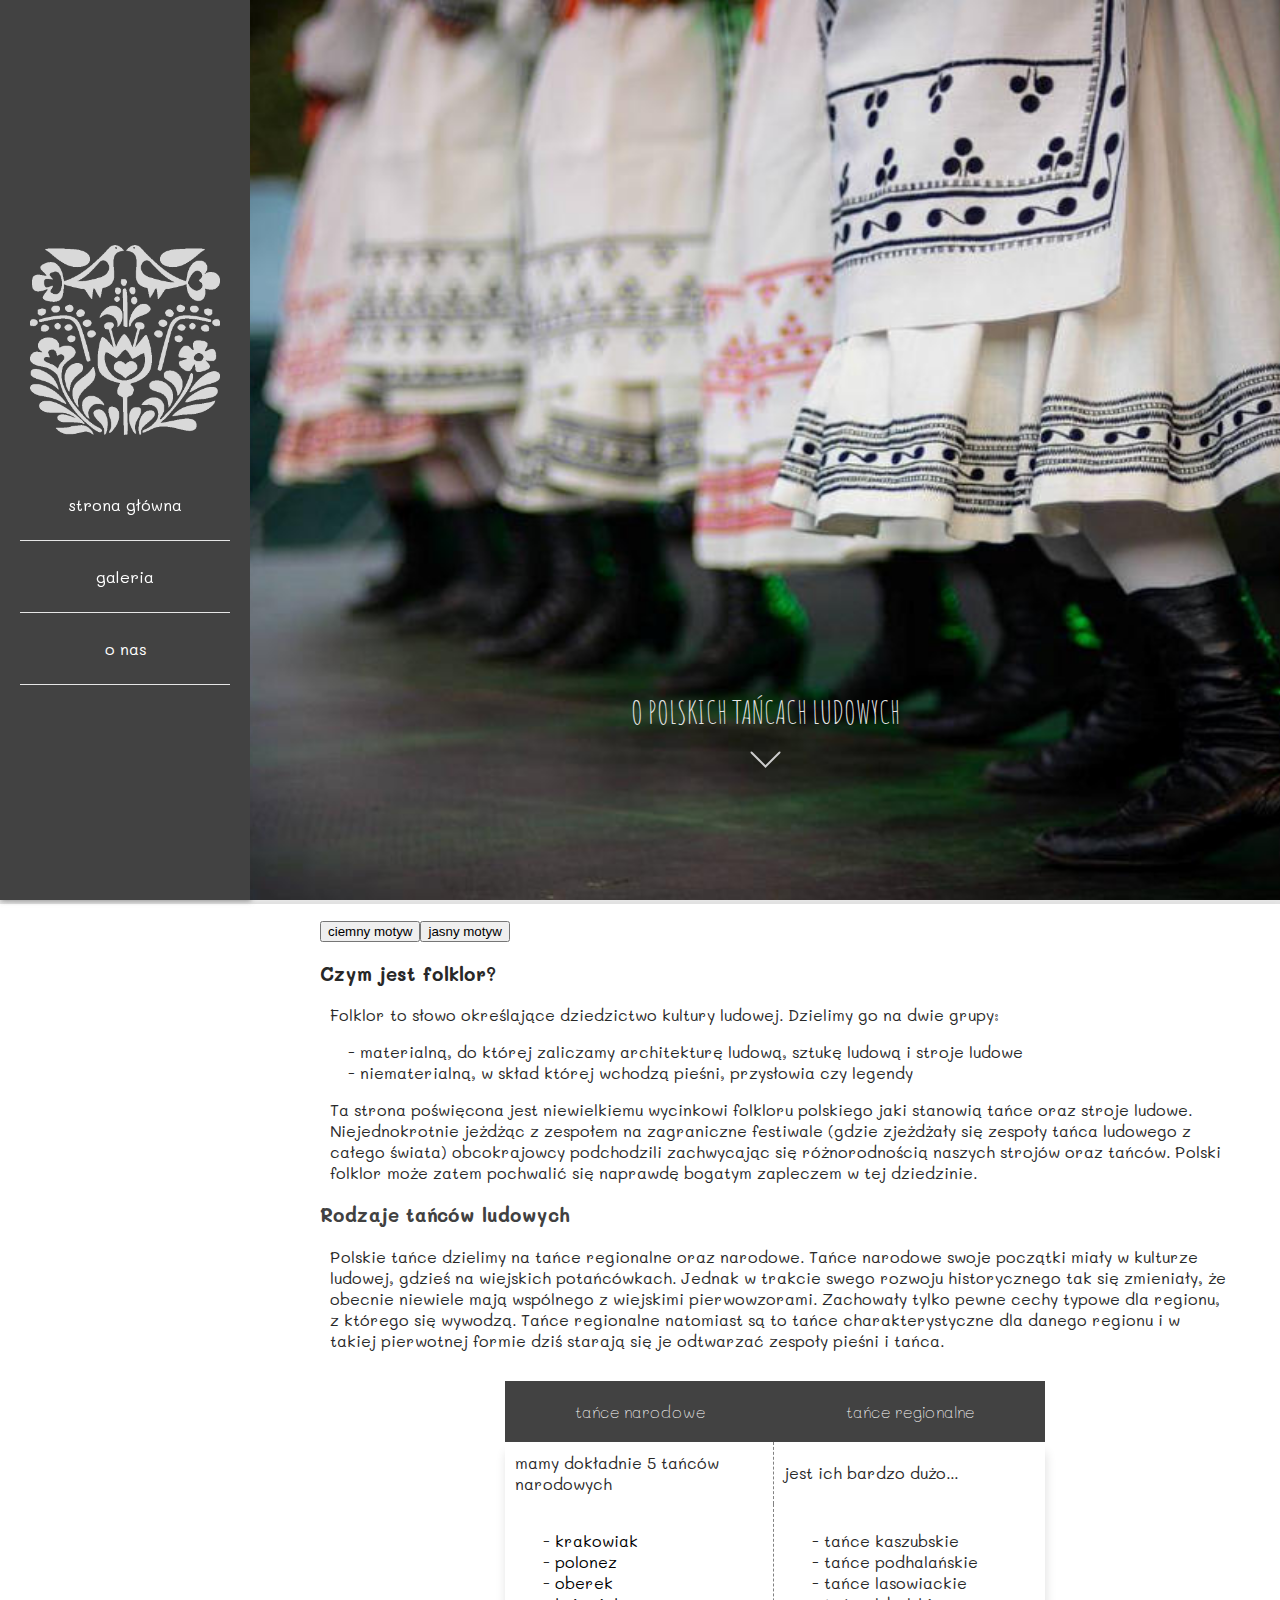
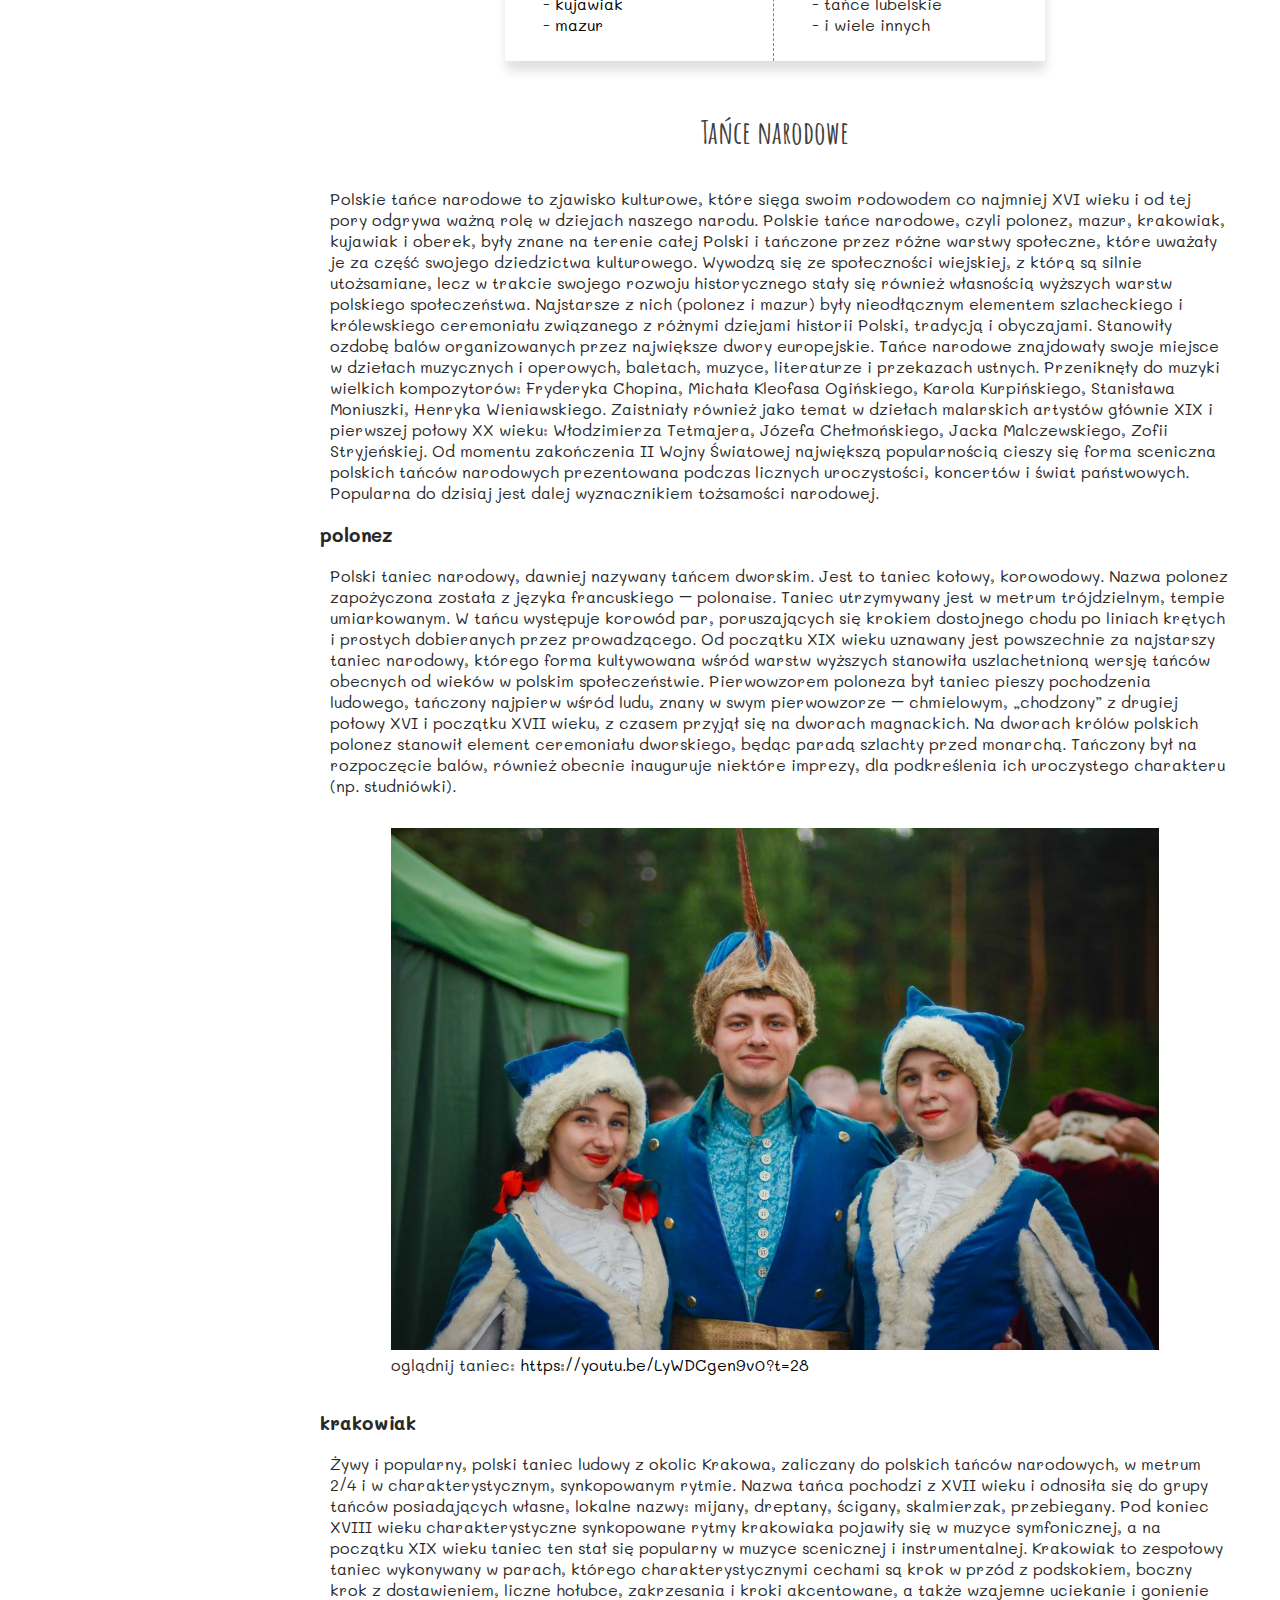
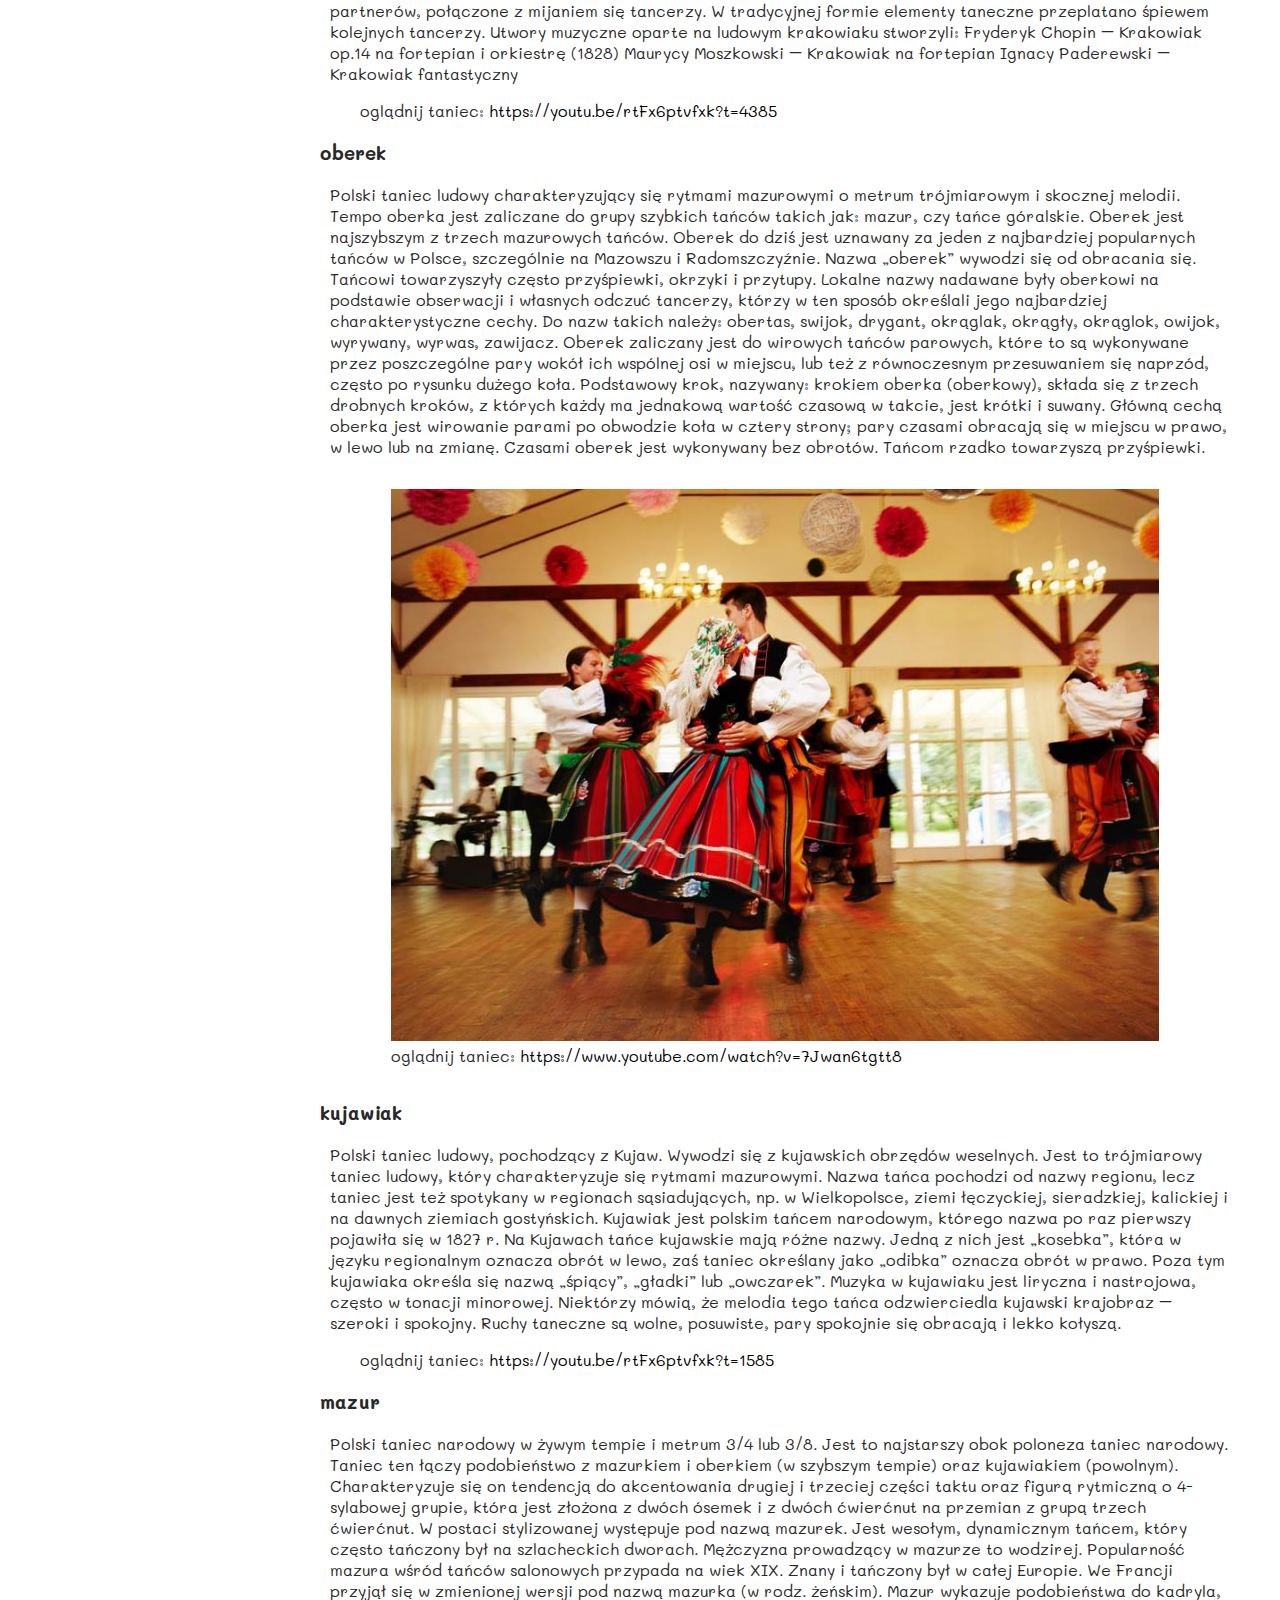
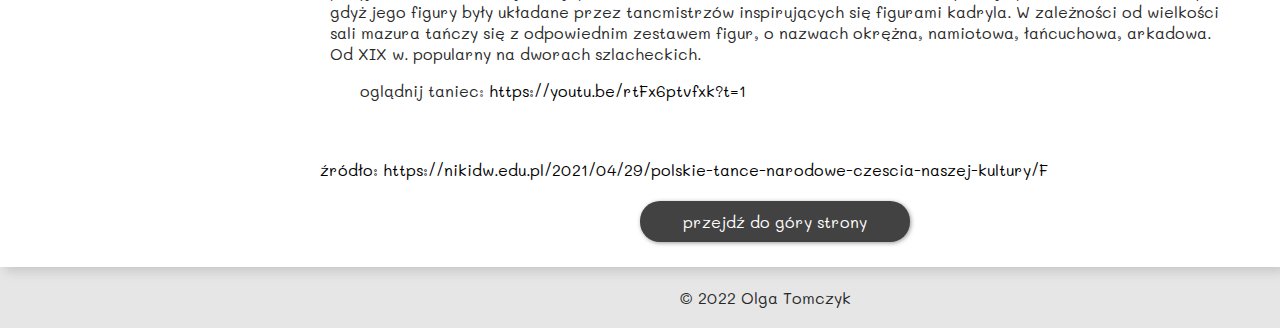
<file: index.html>
<!DOCTYPE html>
<html lang="pl">

<head>
  <meta charset="UTF-8">
  <meta http-equiv="X-UA-Compatible" content="IE=edge">
  <link rel="icon" type="image/png" sizes="32x32" href="favicons/favicon-32x32.png">
  <meta name="viewport" content="width=device-width, initial-scale=1.0">
  <link rel="stylesheet" href="style.css">
  <title>Tańce ludowe</title>
</head>

<body>

  <a id="top"></a>
  <nav>
    <div class="menu">
      <a class="for-big-desktop" href="">
        <img class="nav-img" src="img/nav-img.png" alt=""></a>
      <a class="for-small-desktop" href="">
        <img class="nav-img" src="img/nav-img.png" alt=""></a>
      <a class="menu-item main-menu-item" href="">strona główna</a>
      <a class="menu-item" href="photos-gallery/photos-gallery.html">galeria</a>
      <div class="dropdown for-big-desktop">
        <button class="dropdown-button">o nas</button>
        <div class="dropdown-content">
          <a href="contact/contact.html">kontakt</a>
        </div>
      </div>
      <a class="menu-item for-small-desktop" href="contact/contact.html">kontakt</a>
    </div>
  </nav>
  <div class="landing-page">
    <div class="landing-page-img-div">
      <img class="landing-page-img" src="img/kiecki-jasne.jpg" alt="">
      <div class="bottom-text">
        <a href="#text-content">
          <h1 class="title">O POLSKICH TAŃCACH LUDOWYCH</h1>
          <svg height="20px" width="30px">
            <polyline points="0,0 15,15 30,0 " style="fill: none; stroke: #ccc; stroke-width: 2" />
          </svg>
        </a>
      </div>
    </div>
  </div>
  <div id="text-content">
    <div class="theme-buttons">
    </div>
    <h3>Czym jest folklor?</h3>
    <p>
      Folklor to słowo określające dziedzictwo kultury ludowej. Dzielimy go
      na dwie grupy:
    </p>
    <ul>
      <li>
        materialną, do której zaliczamy architekturę ludową, sztukę ludową i
        stroje ludowe
      </li>
      <li>
        niematerialną, w skład której wchodzą pieśni, przysłowia czy legendy
      </li>
    </ul>
    <p>
      Ta strona poświęcona jest niewielkiemu wycinkowi folkloru polskiego
      jaki stanowią tańce oraz stroje ludowe. Niejednokrotnie jeżdżąc z
      zespołem na zagraniczne festiwale (gdzie zjeżdżały się zespoły tańca
      ludowego z całego świata) obcokrajowcy podchodzili zachwycając się
      różnorodnością naszych strojów oraz tańców. Polski folklor może zatem
      pochwalić się naprawdę bogatym zapleczem w tej dziedzinie.
    </p>
    <h3 class="mini-title">Rodzaje tańców ludowych</h3>
    <p>
      Polskie tańce dzielimy na tańce regionalne oraz narodowe. Tańce
      narodowe swoje początki miały w kulturze ludowej, gdzieś na wiejskich
      potańcówkach. Jednak w trakcie swego rozwoju historycznego tak się
      zmieniały, że obecnie niewiele mają wspólnego z wiejskimi
      pierwowzorami. Zachowały tylko pewne cechy typowe dla regionu, z
      którego się wywodzą. Tańce regionalne natomiast są to tańce
      charakterystyczne dla danego regionu i w takiej pierwotnej formie dziś
      starają się je odtwarzać zespoły pieśni i tańca.
    </p>
    <div class="t-container">
      <table class="t-headers">
        <thead>
          <tr>
            <th>tańce narodowe</th>
            <th>tańce regionalne</th>
          </tr>
        </thead>
      </table>
      <table class="t-content">
        <tr class="t-first-row">
          <td class="left-col-td">mamy dokładnie 5 tańców narodowych</td>
          <td>jest ich bardzo dużo...</td>
        </tr>
        <tr class="t-second-row">
          <td class="left-col-td">
            <ul>
              <li><a href="#krakowiak">krakowiak</a></li>
              <li><a href="#polonez">polonez</a></li>
              <li><a href="#oberek">oberek</a></li>
              <li><a href="#kujawiak">kujawiak</a></li>
              <li><a href="#mazur">mazur</a></li>
            </ul>
          </td>
          <td>
            <ul>
              <li>tańce kaszubskie</li>
              <li>tańce podhalańskie</li>
              <li>tańce lasowiackie</li>
              <li>tańce lubelskie</li>
              <li>i wiele innych</li>
            </ul>
          </td>
        </tr>
      </table>
    </div>
    <h1>Tańce narodowe</h1>
    <p>
      Polskie tańce narodowe to zjawisko kulturowe, które sięga swoim
      rodowodem co najmniej XVI wieku i od tej pory odgrywa ważną rolę w
      dziejach naszego narodu. Polskie tańce narodowe, czyli polonez, mazur,
      krakowiak, kujawiak i oberek, były znane na terenie całej Polski i
      tańczone przez różne warstwy społeczne, które uważały je za część
      swojego dziedzictwa kulturowego. Wywodzą się ze społeczności
      wiejskiej, z którą są silnie utożsamiane, lecz w trakcie swojego
      rozwoju historycznego stały się również własnością wyższych warstw
      polskiego społeczeństwa. Najstarsze z nich (polonez i mazur) były
      nieodłącznym elementem szlacheckiego i królewskiego ceremoniału
      związanego z różnymi dziejami historii Polski, tradycją i obyczajami.
      Stanowiły ozdobę balów organizowanych przez największe dwory
      europejskie. Tańce narodowe znajdowały swoje miejsce w dziełach
      muzycznych i operowych, baletach, muzyce, literaturze i przekazach
      ustnych. Przeniknęły do muzyki wielkich kompozytorów: Fryderyka
      Chopina, Michała Kleofasa Ogińskiego, Karola Kurpińskiego, Stanisława
      Moniuszki, Henryka Wieniawskiego. Zaistniały również jako temat w
      dziełach malarskich artystów głównie XIX i pierwszej połowy XX wieku:
      Włodzimierza Tetmajera, Józefa Chełmońskiego, Jacka Malczewskiego,
      Zofii Stryjeńskiej. Od momentu zakończenia II Wojny Światowej
      największą popularnością cieszy się forma sceniczna polskich tańców
      narodowych prezentowana podczas licznych uroczystości, koncertów i
      świat państwowych. Popularna do dzisiaj jest dalej wyznacznikiem
      tożsamości narodowej.
    </p>
    <h3 id="polonez">polonez</h3>
    <p>
      Polski taniec narodowy, dawniej nazywany tańcem dworskim. Jest to
      taniec kołowy, korowodowy. Nazwa polonez zapożyczona została z języka
      francuskiego – polonaise. Taniec utrzymywany jest w metrum
      trójdzielnym, tempie umiarkowanym. W tańcu występuje korowód par,
      poruszających się krokiem dostojnego chodu po liniach krętych i
      prostych dobieranych przez prowadzącego. Od początku XIX wieku
      uznawany jest powszechnie za najstarszy taniec narodowy, którego forma
      kultywowana wśród warstw wyższych stanowiła uszlachetnioną wersję
      tańców obecnych od wieków w polskim społeczeństwie. Pierwowzorem
      poloneza był taniec pieszy pochodzenia ludowego, tańczony najpierw
      wśród ludu, znany w swym pierwowzorze – chmielowym, „chodzony” z
      drugiej połowy XVI i początku XVII wieku, z czasem przyjął się na
      dworach magnackich. Na dworach królów polskich polonez stanowił
      element ceremoniału dworskiego, będąc paradą szlachty przed monarchą.
      Tańczony był na rozpoczęcie balów, również obecnie inauguruje niektóre
      imprezy, dla podkreślenia ich uroczystego charakteru (np. studniówki).
    </p>
    <div class="center-element">
      <figure>
        <img class="content-img" title="pary tancza poloneza" src="img/polonez.jpg" alt="pary tańczące poloneza">
        <figcaption>
          oglądnij taniec:
          <a href="https://youtu.be/LyWDCgen9v0?t=28" target="_blank"
            rel="noopener noreferrer">https://youtu.be/LyWDCgen9v0?t=28</a>
        </figcaption>
      </figure>
    </div>
    <h3 id="krakowiak">krakowiak</h3>
    <p>
      Żywy i popularny, polski taniec ludowy z okolic Krakowa, zaliczany do
      polskich tańców narodowych, w metrum 2/4 i w charakterystycznym,
      synkopowanym rytmie. Nazwa tańca pochodzi z XVII wieku i odnosiła się
      do grupy tańców posiadających własne, lokalne nazwy: mijany, dreptany,
      ścigany, skalmierzak, przebiegany. Pod koniec XVIII wieku
      charakterystyczne synkopowane rytmy krakowiaka pojawiły się w muzyce
      symfonicznej, a na początku XIX wieku taniec ten stał się popularny w
      muzyce scenicznej i instrumentalnej. Krakowiak to zespołowy taniec
      wykonywany w parach, którego charakterystycznymi cechami są krok w
      przód z podskokiem, boczny krok z dostawieniem, liczne hołubce,
      zakrzesania i kroki akcentowane, a także wzajemne uciekanie i gonienie
      partnerów, połączone z mijaniem się tancerzy. W tradycyjnej formie
      elementy taneczne przeplatano śpiewem kolejnych tancerzy. Utwory
      muzyczne oparte na ludowym krakowiaku stworzyli: Fryderyk Chopin –
      Krakowiak op.14 na fortepian i orkiestrę (1828) Maurycy Moszkowski –
      Krakowiak na fortepian Ignacy Paderewski – Krakowiak fantastyczny
    </p>
    <figure>
      <figcaption>
        oglądnij taniec:
        <a href="https://youtu.be/rtFx6ptvfxk?t=4385" target="_blank"
          rel="noopener noreferrer">https://youtu.be/rtFx6ptvfxk?t=4385</a>
      </figcaption>
    </figure>
    <h3 id="oberek">oberek</h3>
    <p>
      Polski taniec ludowy charakteryzujący się rytmami mazurowymi o metrum
      trójmiarowym i skocznej melodii. Tempo oberka jest zaliczane do grupy
      szybkich tańców takich jak: mazur, czy tańce góralskie. Oberek jest
      najszybszym z trzech mazurowych tańców. Oberek do dziś jest uznawany
      za jeden z najbardziej popularnych tańców w Polsce, szczególnie na
      Mazowszu i Radomszczyźnie. Nazwa „oberek” wywodzi się od obracania
      się. Tańcowi towarzyszyły często przyśpiewki, okrzyki i przytupy.
      Lokalne nazwy nadawane były oberkowi na podstawie obserwacji i
      własnych odczuć tancerzy, którzy w ten sposób określali jego
      najbardziej charakterystyczne cechy. Do nazw takich należy: obertas,
      swijok, drygant, okrąglak, okrągły, okrąglok, owijok, wyrywany,
      wyrwas, zawijacz. Oberek zaliczany jest do wirowych tańców parowych,
      które to są wykonywane przez poszczególne pary wokół ich wspólnej osi
      w miejscu, lub też z równoczesnym przesuwaniem się naprzód, często po
      rysunku dużego koła. Podstawowy krok, nazywany: krokiem oberka
      (oberkowy), składa się z trzech drobnych kroków, z których każdy ma
      jednakową wartość czasową w takcie, jest krótki i suwany. Główną cechą
      oberka jest wirowanie parami po obwodzie koła w cztery strony; pary
      czasami obracają się w miejscu w prawo, w lewo lub na zmianę. Czasami
      oberek jest wykonywany bez obrotów. Tańcom rzadko towarzyszą
      przyśpiewki.
    </p>
    <div class="center-element">
      <figure>
        <img class="content-img" src="img/oberek.jpg" alt="pary tańczące oberka">
        <figcaption>
          oglądnij taniec:
          <a href="https://www.youtube.com/watch?v=7Jwan6tgtt8" target="_blank"
            rel="noopener noreferrer">https://www.youtube.com/watch?v=7Jwan6tgtt8</a>
        </figcaption>
      </figure>
    </div>
    <h3 id="kujawiak">kujawiak</h3>
    <p>
      Polski taniec ludowy, pochodzący z Kujaw. Wywodzi się z kujawskich
      obrzędów weselnych. Jest to trójmiarowy taniec ludowy, który
      charakteryzuje się rytmami mazurowymi. Nazwa tańca pochodzi od nazwy
      regionu, lecz taniec jest też spotykany w regionach sąsiadujących, np.
      w Wielkopolsce, ziemi łęczyckiej, sieradzkiej, kalickiej i na dawnych
      ziemiach gostyńskich. Kujawiak jest polskim tańcem narodowym, którego
      nazwa po raz pierwszy pojawiła się w 1827 r. Na Kujawach tańce
      kujawskie mają różne nazwy. Jedną z nich jest „kosebka”, która w
      języku regionalnym oznacza obrót w lewo, zaś taniec określany jako
      „odibka” oznacza obrót w prawo. Poza tym kujawiaka określa się nazwą
      „śpiący”, „gładki” lub „owczarek”. Muzyka w kujawiaku jest liryczna i
      nastrojowa, często w tonacji minorowej. Niektórzy mówią, że melodia
      tego tańca odzwierciedla kujawski krajobraz – szeroki i spokojny.
      Ruchy taneczne są wolne, posuwiste, pary spokojnie się obracają i
      lekko kołyszą.
    </p>
    <figure>
      <figcaption>
        oglądnij taniec:
        <a href="https://youtu.be/rtFx6ptvfxk?t=1585" target="_blank"
          rel="noopener noreferrer">https://youtu.be/rtFx6ptvfxk?t=1585</a>
      </figcaption>
    </figure>
    <h3 id="mazur">mazur</h3>
    <p>
      Polski taniec narodowy w żywym tempie i metrum 3/4 lub 3/8. Jest to
      najstarszy obok poloneza taniec narodowy. Taniec ten łączy
      podobieństwo z mazurkiem i oberkiem (w szybszym tempie) oraz
      kujawiakiem (powolnym). Charakteryzuje się on tendencją do
      akcentowania drugiej i trzeciej części taktu oraz figurą rytmiczną o
      4-sylabowej grupie, która jest złożona z dwóch ósemek i z dwóch
      ćwierćnut na przemian z grupą trzech ćwierćnut. W postaci stylizowanej
      występuje pod nazwą mazurek. Jest wesołym, dynamicznym tańcem, który
      często tańczony był na szlacheckich dworach. Mężczyzna prowadzący w
      mazurze to wodzirej. Popularność mazura wśród tańców salonowych
      przypada na wiek XIX. Znany i tańczony był w całej Europie. We Francji
      przyjął się w zmienionej wersji pod nazwą mazurka (w rodz. żeńskim).
      Mazur wykazuje podobieństwa do kadryla, gdyż jego figury były układane
      przez tancmistrzów inspirujących się figurami kadryla. W zależności od
      wielkości sali mazura tańczy się z odpowiednim zestawem figur, o
      nazwach okrężna, namiotowa, łańcuchowa, arkadowa. Od XIX w. popularny
      na dworach szlacheckich.
    </p>
    <figure>
      <figcaption>
        oglądnij taniec:
        <a href="https://youtu.be/rtFx6ptvfxk?t=1" target="_blank"
          rel="noopener noreferrer">https://youtu.be/rtFx6ptvfxk?t=1</a>
      </figcaption>
    </figure> <br><br>
    <a target="_blank" href="https://nikidw.edu.pl/2021/04/29/polskie-tance-narodowe-czescia-naszej-kultury/">źródło:
      https://nikidw.edu.pl/2021/04/29/polskie-tance-narodowe-czescia-naszej-kultury/F</a>
    <br><br>
    <div class="right">
      <a class="button" href="#top">przejdź do góry strony</a>
    </div>
  </div>
  <footer>© 2022 Olga Tomczyk</footer>
  <script src="script.js"></script>
</body>

</html>
</file>
<file: style.css>
@import url('https://fonts.googleapis.com/css2?family=Amatic+SC&family=Inconsolata&family=Mali&display=swap');
@import "contact/contact.css";
@import "photos-gallery/photos-gallery.css";
@import "index.css";

html {
    min-height: 100vh;
    overflow: auto;
}

body {
    background-color: rgb(230, 230, 230);
    min-height: 100%;
    height: fit-content;
    margin: 0px;
    color: rgb(40, 40, 40);
    font-family: 'Mali', cursive;
}

.dark-theme {
    background-color: rgba(41, 41, 41, 255) !important;
    color: white !important;
}

h1.dark-theme,
a.dark-theme {
    background-color: rgba(0, 0, 0, 0) !important;
}

thead.dark-theme,
.menu.dark-theme,
button.dark-theme,
.form-header.dark-theme {
    background-color: rgba(18, 18, 18, 255) !important;
}

.t-content.dark-theme {
    box-shadow: 1px 10px 10px rgb(20, 20, 20);
}

.menu.dark-theme {
    box-shadow: none;
}

#text-content.dark-theme {
    box-shadow: none !important;
}

#wrapper {
    padding: 10px 10px 10px 270px;
    height: 100%;
    overflow: auto;
}



footer {
    padding-left: 250px;
    margin: 20px 0;
    text-align: center;
}

a {
    color: black;
    text-decoration: none;
}


a:hover {
    cursor: pointer;
}

button>a {
    color: white;
}

.for-small-desktop,
.for-mobile-screen {
    display: none;
}

.center-element {
    display: flex;
    justify-content: center;
}

.content-img {
    max-width: 60vw;
}

.right {
    display: flex;
    justify-content: center;
}

h1 {
    margin: 0px;
    text-align: center;
    padding: 20px 0;
    font-family: 'Amatic SC', cursive;
    color: rgb(65, 65, 65);
}

.mini-title {
    color: rgb(65, 65, 65);
}

p {
    padding-left: 10px;
}

.nav-img {
    opacity: 80%;
    width: 250px;
}

.menu {
    position: fixed;
    display: flex;
    flex-direction: column;
    justify-content: center;
    width: 250px;
    float: left;
    overflow: hidden;
    height: 100vh;
    background-color: rgb(66, 66, 66);
    box-shadow: 1px 1px 5px #686868ad;
}

.menu-item {
    color: white;
    padding: 10%;
    margin: 0 20px;
    text-decoration: none;
    text-align: center;
    border-bottom: 1px solid rgb(230, 230, 230);
}

/* .menu-item:hover {
    background-color: rgb(70, 70, 70);
} */

.dropdown-button {
    background-color: rgb(66, 66, 66);
    color: white;
    padding: 10%;
    margin: 0 20px;
    text-decoration: none;
    text-align: center;
    font-family: 'Mali', cursive;
    width: 210px;
    border: none;
    border-bottom: 1px solid rgb(230, 230, 230);
    font-size: 16px;
    cursor: pointer;
}

.dropdown {
    position: relative;
    display: inline-block;
}

.dropdown-content {
    display: none;
    position: absolute;
    width: 210px;
    left: 20px;
    z-index: 1;
}

.dropdown-content a {
    color: white;
    padding: 12px 16px;
    text-align: center;
    text-decoration: none;
    display: block;
}

.dropdown:hover .dropdown-content {
    display: block;
    background-color: rgb(70, 70, 70);
}

.dropdown-content a:hover {
    background-color: rgb(75, 75, 75);
}


@media only screen and (max-width: 1040px) {

    footer {
        padding-left: 0;
    }

    body {
        background-color: #ccc;
    }

    .for-small-desktop {
        display: block;
    }

    .for-big-desktop {
        display: none;
    }

    .menu {
        top: 0;
        width: 100%;
        flex-direction: row;
        justify-content: flex-start;
        align-items: center;
        height: 100px;
        position: fixed;
        top: 0;
        left: 0;
        z-index: 10;
        background-color: #ccc;
        box-shadow: none;
    }

    .menu-item {
        color: white;
        height: 40px;
        padding: 0;
        margin: 0 10px;
        border-bottom: none;
        font-size: 35px;
        font-family: 'Amatic SC', cursive;
    }

    .landing-page-img-div {
        margin: 100px 0;
    }

    .landing-page-img {
        margin: auto;
        display: block;
        min-height: auto;
        max-width: 90vw;
        height: 80vh;
    }

    @keyframes move {
        from {
            top: 65vh;
        }

        to {
            top: 68vh;
        }
    }

    .nav-img {
        width: 70px;
        height: 70px;
        opacity: 90%;
    }

    #wrapper {
        padding: 120px 0 0 0;
    }

    #text-content {
        padding: 120px 15px 15px 15px;
        background-color: white;
        box-shadow: none;
    }

    .button {
        background-color: rgb(168, 168, 168);
    }

    table {
        display: none;
    }

    .content-img {
        min-width: 90vw;
    }

    .main-menu-item {
        display: none;
    }

    .content-div {
        background-color: white;
        padding: 10px;
        border: none;
    }

    img.content-img {
        min-width: 80vw;
    }

    .gallery-item {
        box-shadow: 1px 10px 10px rgb(178, 178, 178);
    }

    .img-descr {
        background-color: rgb(241, 241, 241);
    }
}

@media only screen and (max-width: 540px) {

    .for-mobile-screen {
        margin: 0;
        display: block;
        position: absolute;
        z-index: 20;
        top: 10px;
        right: 10px;
        color: rgb(225, 225, 225);
        font-weight: 500;

    }

}
</file>
